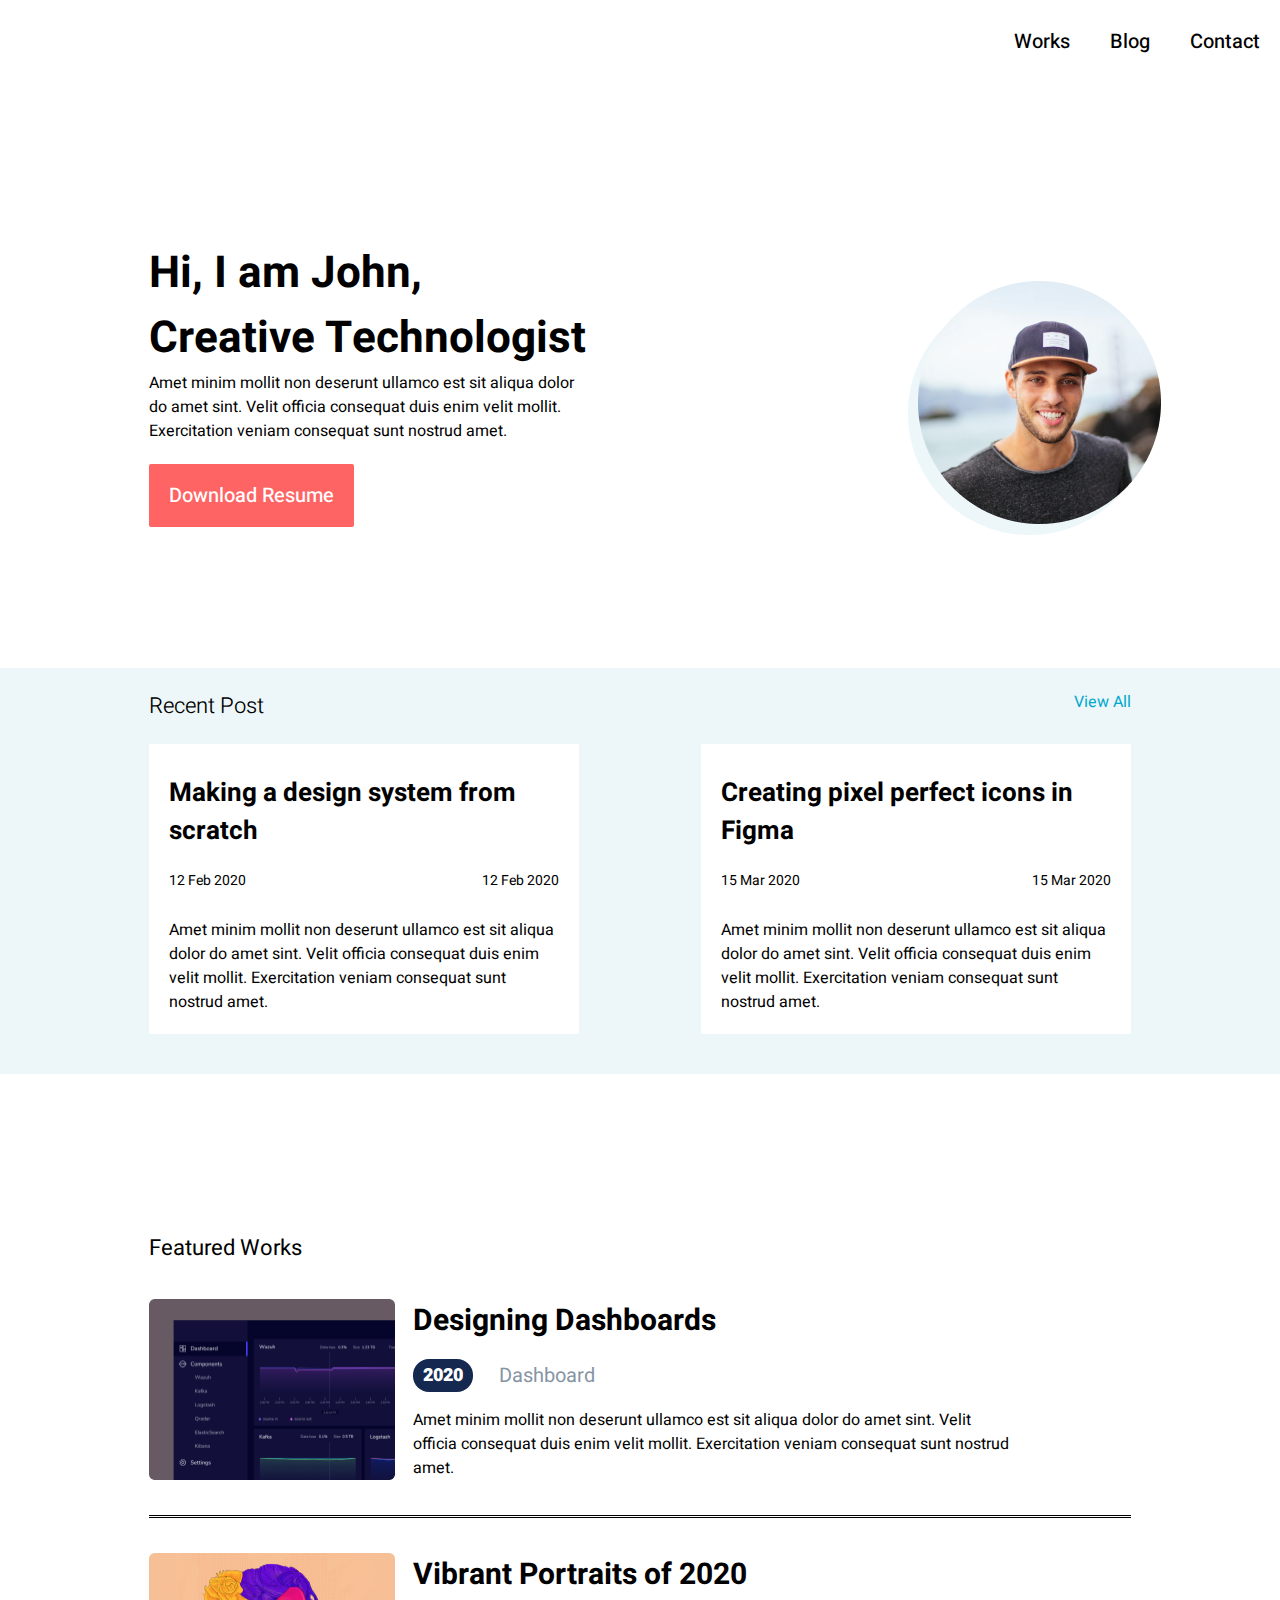
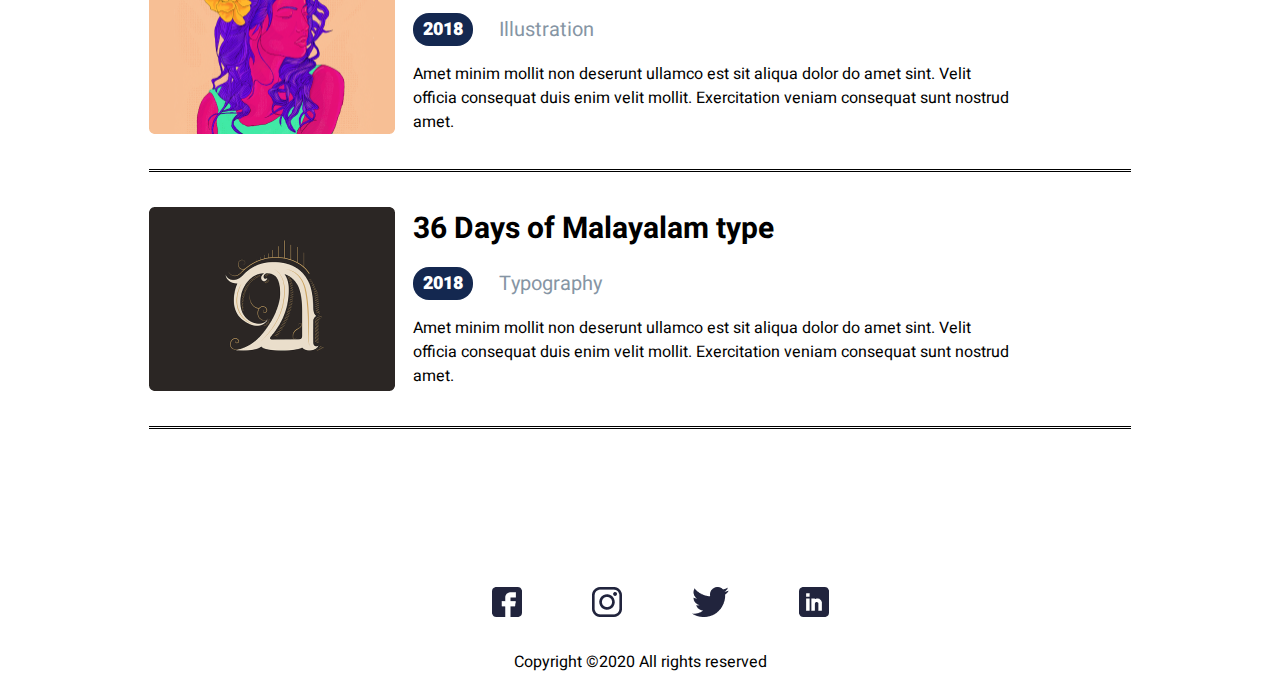
<file: index.html>
<!DOCTYPE html>
<html lang="en">
  <head>
    <meta charset="UTF-8" />
    <meta name="viewport" content="width=device-width, initial-scale=1.0" />
    <link rel="stylesheet" href="style.css" />
    <title>Portfolio</title>
  </head>
  <body>
    <nav>
      <ul class="ul-navbar">
        <li><a href="/Work.html">Works</a></li>
        <li><a href="/blog.html">Blog</a></li>
        <li><a href="">Contact</a></li>
        <img src="/assets/menu.png" class="menu-bar" />
      </ul>
    </nav>

    <section class="home-container">
      <div class="text-home-container">
        <h1 class="home-h1">
          Hi, I am John,<br />
          Creative Technologist
        </h1>
        <p class="p-home">Amet minim mollit non deserunt ullamco est sit aliqua dolor do amet sint. Velit officia consequat duis enim velit mollit. Exercitation veniam consequat sunt nostrud amet.</p>
        <a href="#" class="button-resume">Download Resume</a>
      </div>
      <div class="container-profile">
        <img class="img1" src="./assets/Ellipsebackground.png" />
        <img class="img2" src="./assets/Ellipse1.png" />
      </div>
    </section>

    <section class="recent-posts">
      <div class="recent-continer">
        <div class="title-post">
          <p class="recent-title">Recent Post</p>
          <p class="view-title">View All</p>
        </div>
        <div class="post-container">
          <div class="post">
            <div class="post-content">
              <h2 class="post-title">Making a design system from scratch</h2>
              <div class="post-date">
                <span>12 Feb 2020</span>
                <span>12 Feb 2020</span>
              </div>
              <p class="post-description">Amet minim mollit non deserunt ullamco est sit aliqua dolor do amet sint. Velit officia consequat duis enim velit mollit. Exercitation veniam consequat sunt nostrud amet.</p>
            </div>
          </div>

          <div class="post">
            <div class="post-content">
              <h2 class="post-title">Creating pixel perfect icons in Figma</h2>
              <div class="post-date">
                <span>15 Mar 2020</span>
                <span>15 Mar 2020</span>
              </div>
              <p class="post-description">Amet minim mollit non deserunt ullamco est sit aliqua dolor do amet sint. Velit officia consequat duis enim velit mollit. Exercitation veniam consequat sunt nostrud amet.</p>
            </div>
          </div>
        </div>
      </div>

      <!-- Add more posts as needed -->
    </section>

    <section class="feature-section">
      <h2 class="feature-h2">Featured Works</h2>
      <div class="feature-container">
        <div class="feature-work-section">
          <img src="/assets/rectangle-30.png" alt="Design 1" />
          <div class="feature">
            <h3 class="feature-title"><a href="#">Designing Dashboards</a></h3>
            <div class="year-tag">
              <span class="year">2020</span>
              <span class="tag">Dashboard</span>
            </div>
            <p class="feature-paragraph">Amet minim mollit non deserunt ullamco est sit aliqua dolor do amet sint. Velit officia consequat duis enim velit mollit. Exercitation veniam consequat sunt nostrud amet.</p>
          </div>
        </div>
        <div class="feature-work-section">
          <img src="/assets/rectangle-32.png" alt="Design 2" />
          <div class="feature">
            <h3 class="feature-title"><a href="#">Vibrant Portraits of 2020</a></h3>
            <div class="year-tag">
              <span class="year">2018</span>
              <span class="tag">Illustration</span>
            </div>
            <p class="feature-paragraph">Amet minim mollit non deserunt ullamco est sit aliqua dolor do amet sint. Velit officia consequat duis enim velit mollit. Exercitation veniam consequat sunt nostrud amet.</p>
          </div>
        </div>
        <div class="feature-work-section">
          <img src="/assets/rectangle-34.png" alt="Design 3" />
          <div class="feature">
            <h3 class="feature-title"><a href="#">36 Days of Malayalam type</a></h3>
            <div class="year-tag">
              <span class="year">2018</span>
              <span class="tag">Typography</span>
            </div>
            <p class="feature-paragraph">Amet minim mollit non deserunt ullamco est sit aliqua dolor do amet sint. Velit officia consequat duis enim velit mollit. Exercitation veniam consequat sunt nostrud amet.</p>
          </div>
        </div>
      </div>
    </section>

    <footer>
      <ul class="ul-footer">
        <li><img src="/assets/fb.png" alt="" /></li>
        <li><img src="/assets/insta.png" alt="" /></li>
        <li><img src="/assets/group.png" alt="" /></li>
        <li><img src="/assets/linkedin.png" alt="" /></li>
      </ul>
      <p class="p-footer">Copyright ©2020 All rights reserved</p>
    </footer>
  </body>
</html>
</file>
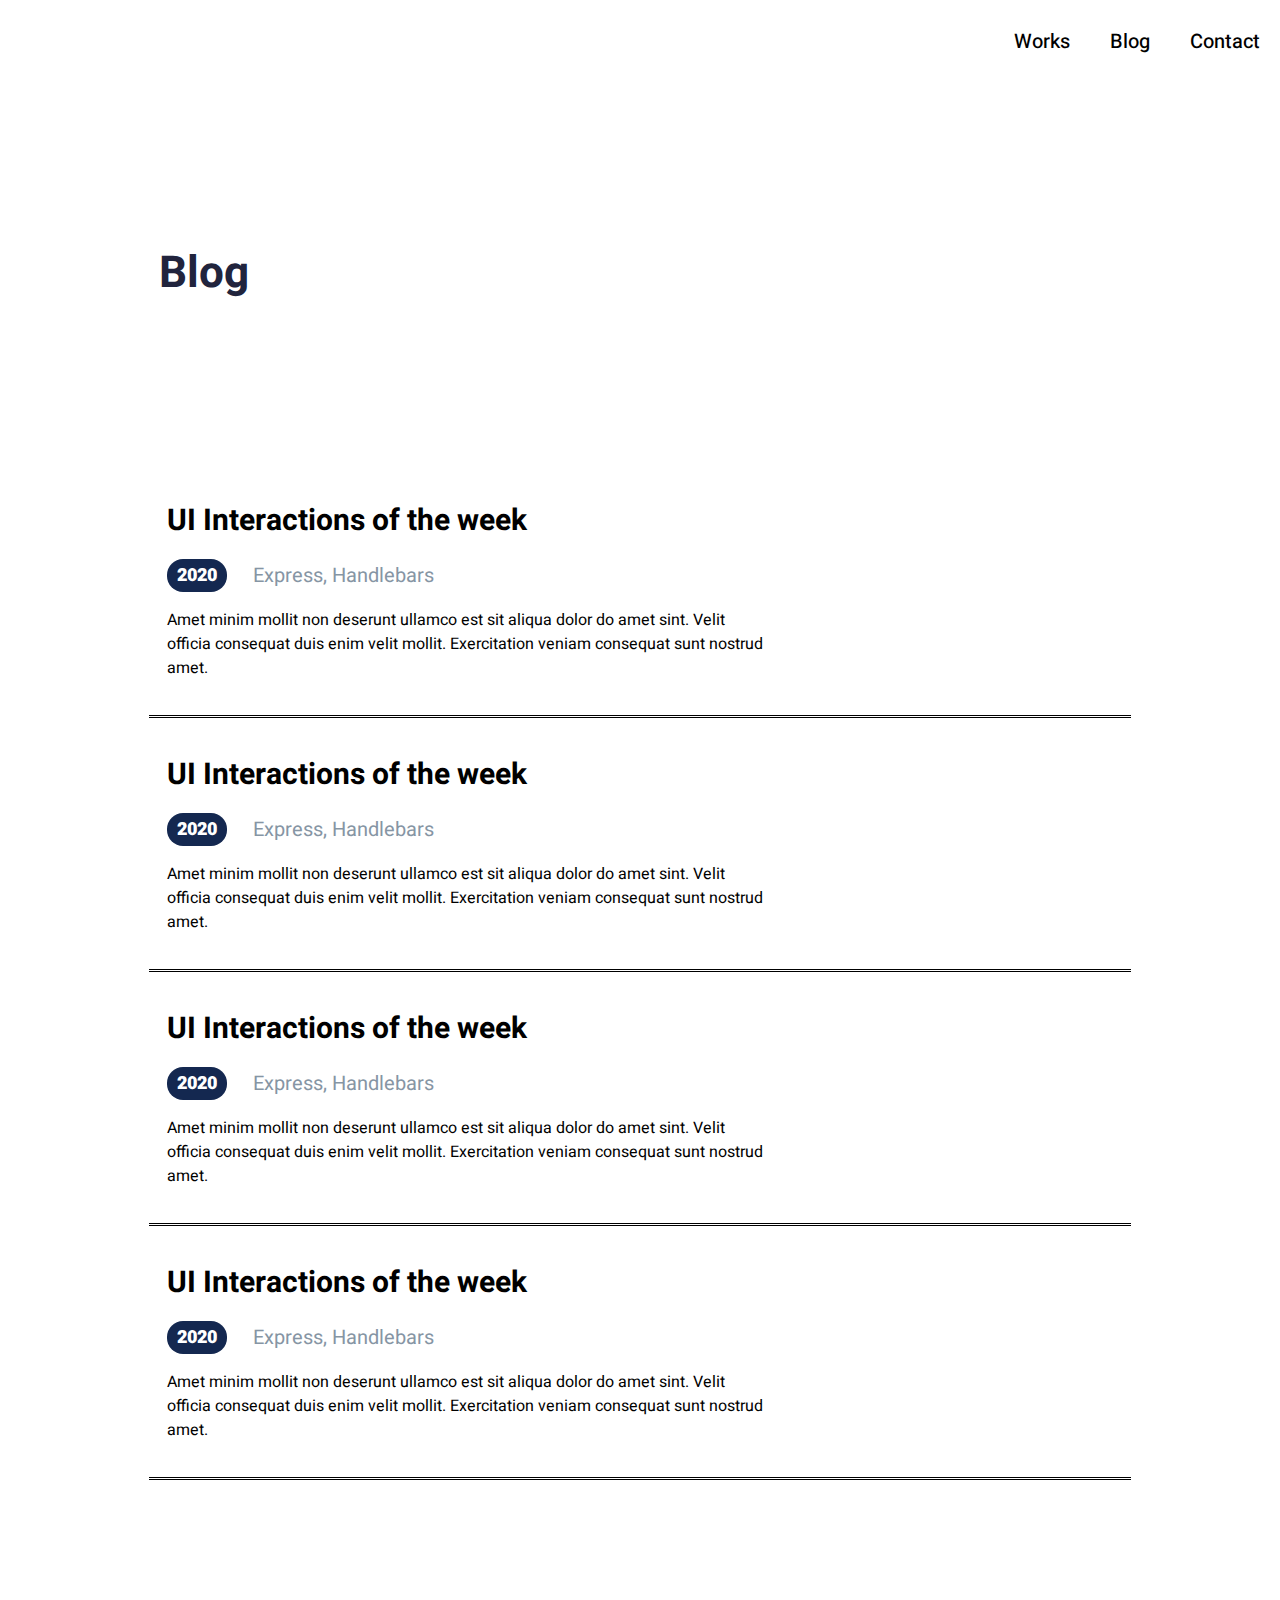
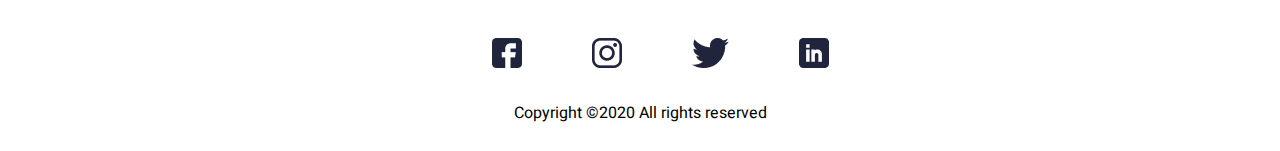
<file: blog.html>
<!DOCTYPE html>
<html lang="en">
  <head>
    <meta charset="UTF-8" />
    <meta name="viewport" content="width=device-width, initial-scale=1.0" />
    <link rel="stylesheet" href="style.css" />
    <title>Document</title>
  </head>
  <body>
    <nav>
      <ul class="ul-navbar">
        <li><a href="/Work.html">Works</a></li>
        <li><a href="/blog.html">Blog</a></li>
        <li><a href="">Contact</a></li>
        <img src="/assets/menu.png" class="menu-bar" />
      </ul>
    </nav>

    <section class="feature-section">
      <h2 class="blog-h2">Blog</h2>
      <div class="feature-container">
        <div class="feature-work-section">
          <div class="feature">
            <h3 class="feature-title"><a href="#">UI Interactions of the week</a></h3>
            <div class="year-tag">
              <span class="year">2020</span>
              <span class="tag">Express, Handlebars</span>
            </div>
            <p class="feature-paragraph">Amet minim mollit non deserunt ullamco est sit aliqua dolor do amet sint. Velit officia consequat duis enim velit mollit. Exercitation veniam consequat sunt nostrud amet.</p>
          </div>
        </div>
        <div class="feature-work-section">
          <div class="feature">
            <h3 class="feature-title"><a href="#">UI Interactions of the week</a></h3>
            <div class="year-tag">
              <span class="year">2020</span>
              <span class="tag">Express, Handlebars</span>
            </div>
            <p class="feature-paragraph">Amet minim mollit non deserunt ullamco est sit aliqua dolor do amet sint. Velit officia consequat duis enim velit mollit. Exercitation veniam consequat sunt nostrud amet.</p>
          </div>
        </div>
        <div class="feature-work-section">
          <div class="feature">
            <h3 class="feature-title"><a href="#">UI Interactions of the week</a></h3>
            <div class="year-tag">
              <span class="year">2020</span>
              <span class="tag">Express, Handlebars</span>
            </div>
            <p class="feature-paragraph">Amet minim mollit non deserunt ullamco est sit aliqua dolor do amet sint. Velit officia consequat duis enim velit mollit. Exercitation veniam consequat sunt nostrud amet.</p>
          </div>
        </div>
        <div class="feature-work-section">
          <div class="feature">
            <h3 class="feature-title"><a href="#">UI Interactions of the week</a></h3>
            <div class="year-tag">
              <span class="year">2020</span>
              <span class="tag">Express, Handlebars</span>
            </div>
            <p class="feature-paragraph">Amet minim mollit non deserunt ullamco est sit aliqua dolor do amet sint. Velit officia consequat duis enim velit mollit. Exercitation veniam consequat sunt nostrud amet.</p>
          </div>
        </div>
      </div>
    </section>

    <footer>
      <ul class="ul-footer">
        <li><img src="/assets/fb.png" alt="" /></li>
        <li><img src="/assets/insta.png" alt="" /></li>
        <li><img src="/assets/group.png" alt="" /></li>
        <li><img src="/assets/linkedin.png" alt="" /></li>
      </ul>
      <p class="p-footer">Copyright ©2020 All rights reserved</p>
    </footer>
  </body>
</html>
</file>
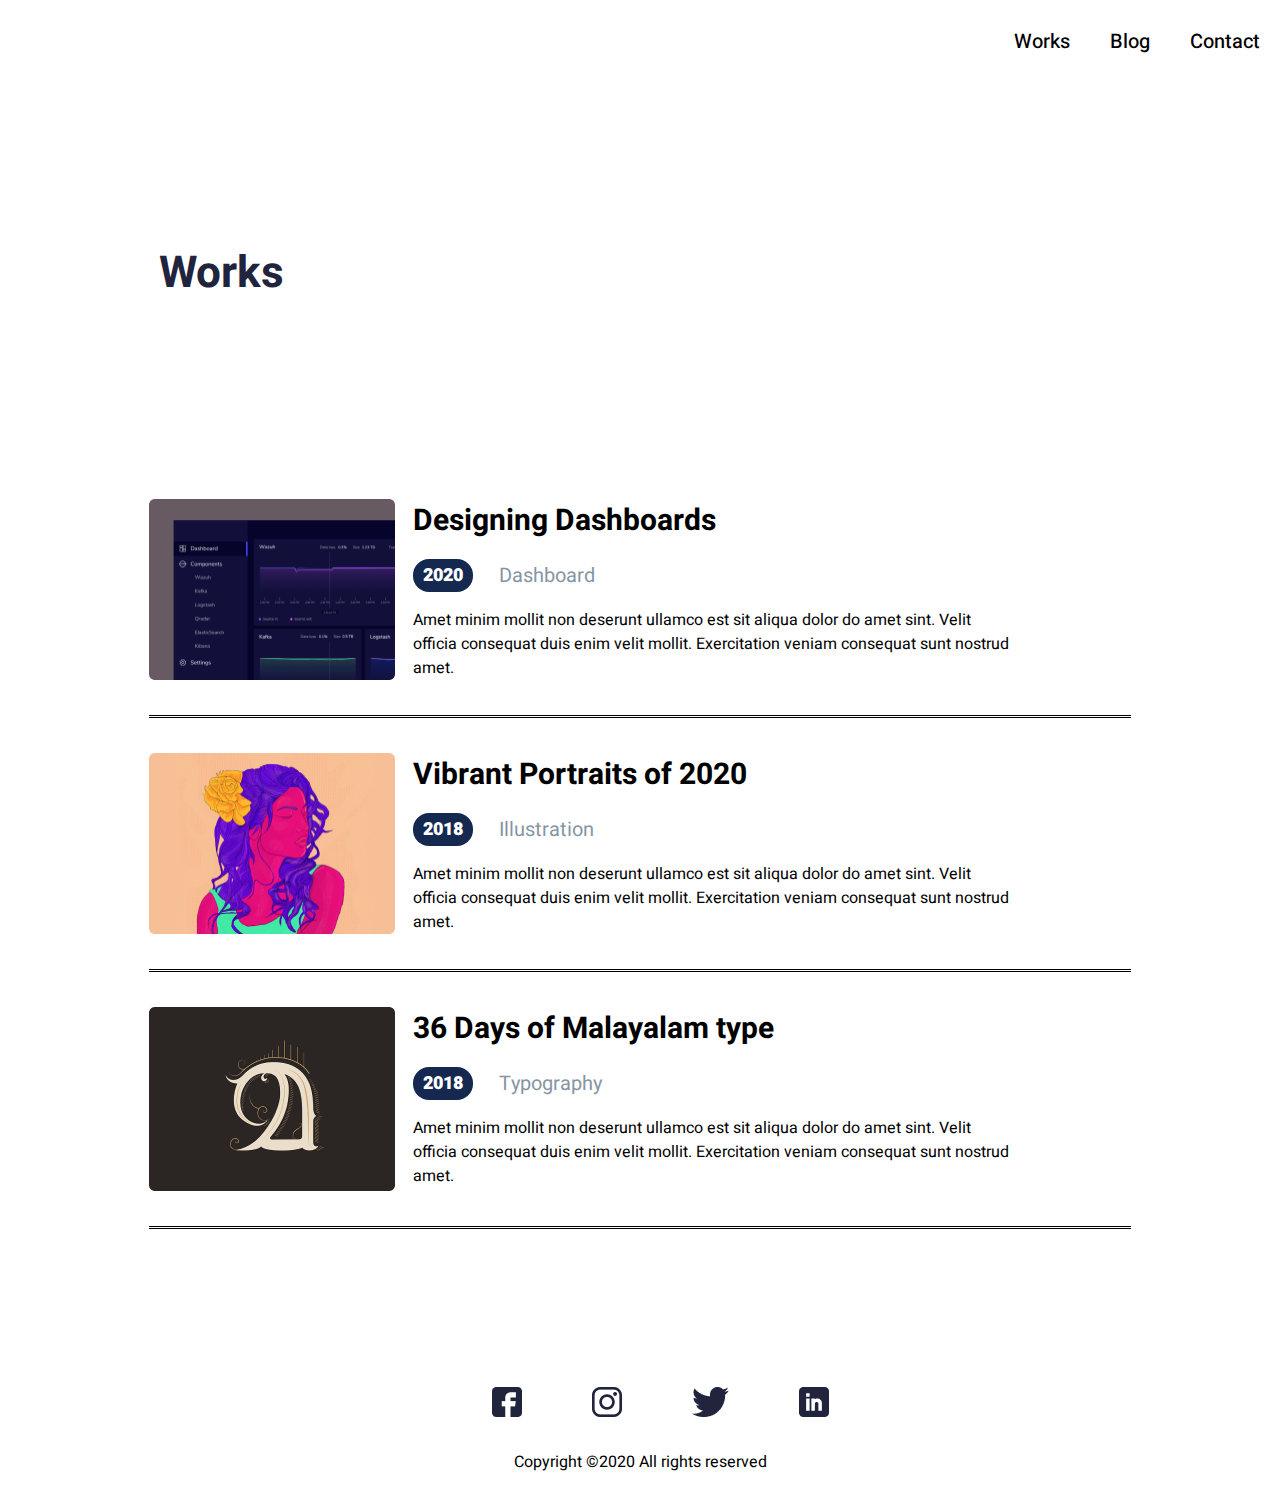
<file: Work.html>
<!DOCTYPE html>
<html lang="en">
  <head>
    <meta charset="UTF-8" />
    <meta name="viewport" content="width=device-width, initial-scale=1.0" />
    <link rel="stylesheet" href="style.css" />
    <title>Portfolio</title>
  </head>
  <body>
    <nav>
      <ul class="ul-navbar">
        <li><a href="/Work.html">Works</a></li>
        <li><a href="/blog.html">Blog</a></li>
        <li><a href="">Contact</a></li>
        <img src="/assets/menu.png" class="menu-bar" />
      </ul>
    </nav>

    <section class="feature-section">
      <h2 class="works-h2">Works</h2>
      <div class="feature-container">
        <div class="feature-work-section">
          <img src="/assets/rectangle-30.png" alt="Design 1" />
          <div class="feature">
            <h3 class="feature-title"><a href="#">Designing Dashboards</a></h3>
            <div class="year-tag">
              <span class="year">2020</span>
              <span class="tag">Dashboard</span>
            </div>
            <p class="feature-paragraph">Amet minim mollit non deserunt ullamco est sit aliqua dolor do amet sint. Velit officia consequat duis enim velit mollit. Exercitation veniam consequat sunt nostrud amet.</p>
          </div>
        </div>
        <div class="feature-work-section">
          <img src="/assets/rectangle-32.png" alt="Design 2" />
          <div class="feature">
            <h3 class="feature-title"><a href="#">Vibrant Portraits of 2020</a></h3>
            <div class="year-tag">
              <span class="year">2018</span>
              <span class="tag">Illustration</span>
            </div>
            <p class="feature-paragraph">Amet minim mollit non deserunt ullamco est sit aliqua dolor do amet sint. Velit officia consequat duis enim velit mollit. Exercitation veniam consequat sunt nostrud amet.</p>
          </div>
        </div>
        <div class="feature-work-section">
          <img src="/assets/rectangle-34.png" alt="Design 3" />
          <div class="feature">
            <h3 class="feature-title"><a href="#">36 Days of Malayalam type</a></h3>
            <div class="year-tag">
              <span class="year">2018</span>
              <span class="tag">Typography</span>
            </div>
            <p class="feature-paragraph">Amet minim mollit non deserunt ullamco est sit aliqua dolor do amet sint. Velit officia consequat duis enim velit mollit. Exercitation veniam consequat sunt nostrud amet.</p>
          </div>
        </div>
      </div>
    </section>

    <footer>
      <ul class="ul-footer">
        <li><img src="/assets/fb.png" alt="" /></li>
        <li><img src="/assets/insta.png" alt="" /></li>
        <li><img src="/assets/group.png" alt="" /></li>
        <li><img src="/assets/linkedin.png" alt="" /></li>
      </ul>
      <p class="p-footer">Copyright ©2020 All rights reserved</p>
    </footer>
  </body>
</html>
</file>
<file: style.css>
@import url("https://fonts.googleapis.com/css2?family=Heebo:wght@300;400;500;600;700&display=swap");

* {
  font-family: "Heebo", sans-serif;
  color: #000;
  text-decoration: none;
  margin: 0;
}

.ul-navbar {
  list-style-type: none;
  display: flex;
  justify-content: end;
  font-weight: 500;
}

.menu-bar {
  display: none;
}

.ul-navbar > li {
  margin: 27px 20px;
  font-size: 20px;
}

.home-container {
  display: flex;
  margin: 158px 149px;
  align-items: center;
}

.button-resume {
  background-color: #ff6464;
  color: #fff;
  font-size: 20px;
  padding: 17px 20px;
  border-radius: 2px;
  font-weight: 500;
}

.home-h1 {
  font-weight: 700;
  font-size: 44px;
}

.p-home {
  font-size: 16px;
  font-weight: 400;
  max-width: 500px;
  margin: 0px 0px 38px 0px;
}
.text-home-container {
  display: inline-block;
}

.container-profile {
  display: inline-block;
  position: relative;
  margin-left: 30%;
  top: 0;
  left: 0;
}

.img1 {
  position: relative;
  top: 41px;
  left: 20px;
}
.img2 {
  position: absolute;
  top: 30px;
  left: 30px;
}

.recent-posts {
  background: #edf7fa;
}

.recent-continer {
  margin: 158px 149px;
}

.title-post {
  display: flex;
  justify-content: space-between;
  padding: 22px 0px;
}

.post-container {
  display: flex;
  justify-content: space-between;
  padding-bottom: 20px;
}

.recent-title {
  font-size: 22px;
  font-style: normal;
  font-weight: 300;
}

.view-title {
  color: #00a8cc;
}

.post {
  max-width: 390px;
  margin-bottom: 20px;
  background-color: #fff;
  padding: 20px;
}

.post-title {
  font-size: 26px;
  margin-top: 10px;
  padding-bottom: 20px;
  font-weight: 700;
}

.post-date {
  display: flex;
  justify-content: space-between;
  padding-bottom: 17px;
  font-size: 14px;
  color: #999;
}

.post-description {
  margin-top: 10px;
}

.feature-h2 {
  font-size: 22px;
  font-style: normal;
  font-weight: 400;
}

.feature-work-section {
  display: flex;
  padding: 35px 0px;
  border-bottom: double;
}

.feature {
  padding-left: 18px;
}
.feature-title {
  font-size: 30px;
  font-style: normal;
  font-weight: 700;
  padding-bottom: 16px;
}

.year-tag {
  display: flex;
  align-items: center;
  padding-bottom: 16px;
}

.year {
  background-color: #142850;
  color: white;
  font-size: 18px;
  font-style: normal;
  font-weight: 900;
  padding: 3px 10px;
  border-radius: 16px;
  margin-right: 26px;
}

.tag {
  font-size: 20px;
  font-style: normal;
  font-weight: 400;
  color: #8695a4;
}

.feature-paragraph {
  font-size: 16px;
  font-style: normal;
  font-weight: 400;
  max-width: 600px;
}

.feature-section {
  margin: 158px 149px;
}

.ul-footer {
  list-style-type: none;
  display: flex;
  justify-content: center;
}

.ul-footer > li {
  padding: 0px 35px;
}

.p-footer {
  text-align: center;
  padding: 26px 0px;
}

.blog-h2 {
  font-size: 44px;
  font-style: normal;
  font-weight: 700;
  color: #21243d;
  margin: 158px 10px;
}

.works-h2 {
  font-size: 44px;
  font-style: normal;
  font-weight: 700;
  color: #21243d;
  margin: 158px 10px;
}

@media (max-width: 1024px) {
  .home-container {
    margin: 158px 50px;
  }

  .home-h1 {
    font-weight: 700;
    font-size: 35px;
  }

  .p-home {
    font-size: 15px;
  }
  .container-profile {
    margin-left: 5%;
  }

  .recent-continer {
    margin: 158px 50px;
  }
  .title-post {
    flex-direction: column;
    align-items: center;
  }

  .post-container {
    flex-direction: column;
    align-items: center;
  }

  .post {
    max-width: 300px;
    margin-bottom: 20px;
    background-color: #fff;
    padding: 20px;
  }

  .recent-title {
    font-size: 20px;
  }
  .post {
    max-width: 100%;
  }
}

@media (max-width: 576px) {
  .home-container {
    text-align: center;
    margin: 83px auto;
    width: auto;
    flex-direction: column-reverse;
  }
  .container-profile {
    margin-left: 0rem;
    top: 0;
    left: 0;
  }

  .img1 {
    position: relative;
    top: 10px;
    left: -10px;
  }
  .img2 {
    position: absolute;
    top: 0px;
    left: 0px;
  }

  .home-h1 {
    font-size: 30px;
    max-width: 200px;
    margin: 0 auto;
  }

  .p-home {
    max-width: 300px;
  }

  .button-resume {
    padding: 10px 20px;
  }

  .recent-continer {
    margin: 20px;
  }

  .title-post {
    flex-direction: column;
    align-items: center;
  }

  .view-title {
    display: none;
  }

  .post-container {
    flex-direction: column;
    align-items: center;
  }

  .post {
    max-width: 100%;
  }

  .recent-title {
    font-size: 20px;
  }

  .feature-section {
    margin: 158px 18px;
  }

  .feature-section > img {
    width: 339px;
    height: 230px;
  }

  .feature-h2 {
    text-align: center;
    font-size: 18px;
  }

  .feature-title {
    font-size: 24px;
    padding: 17px 0px;
  }

  .feature-container {
    flex-direction: column;
    align-items: center;
  }

  .feature-work-section {
    flex-direction: column;
    max-width: 100%;
  }
  .feature-paragraph {
    font-size: 16px;
  }

  .year {
    font-size: 16px;
  }

  .tag {
    font-size: 16px;
  }
}
</file>
